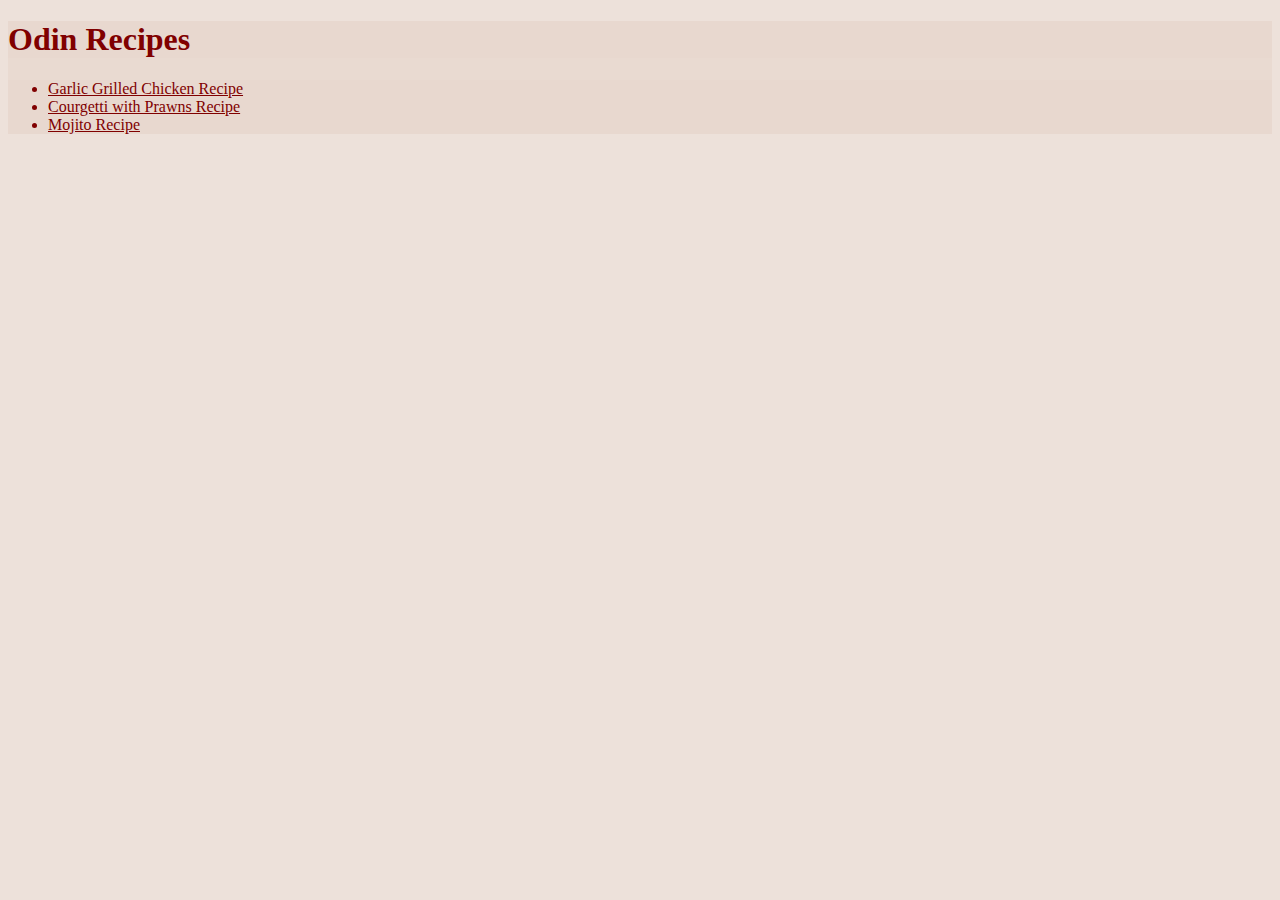
<file: index.html>
<!DOCTYPE html>
<html lang="en">
<head>
    <meta charset="UTF-8">
    <meta http-equiv="X-UA-Compatible" content="IE=edge">
    <meta name="viewport" content="width=device-width, initial-scale=1.0">
    <link rel="stylesheet" href="recipes/styles.css">
    <title>Odin Recipes</title>
</head>
<body>
    <h1>Odin Recipes</h1>
    <ul>
      <li><a href="recipes/Garlic-Grilled-Chicken.html">Garlic Grilled Chicken Recipe</a></li> 
      <li><a href="recipes/courgetti-with-prawns.html">Courgetti with Prawns Recipe</a></li> 
      <li><a href="recipes/mojitos.html">Mojito Recipe</a></li> 
      

    </ul>

</body>
</html>
</file>
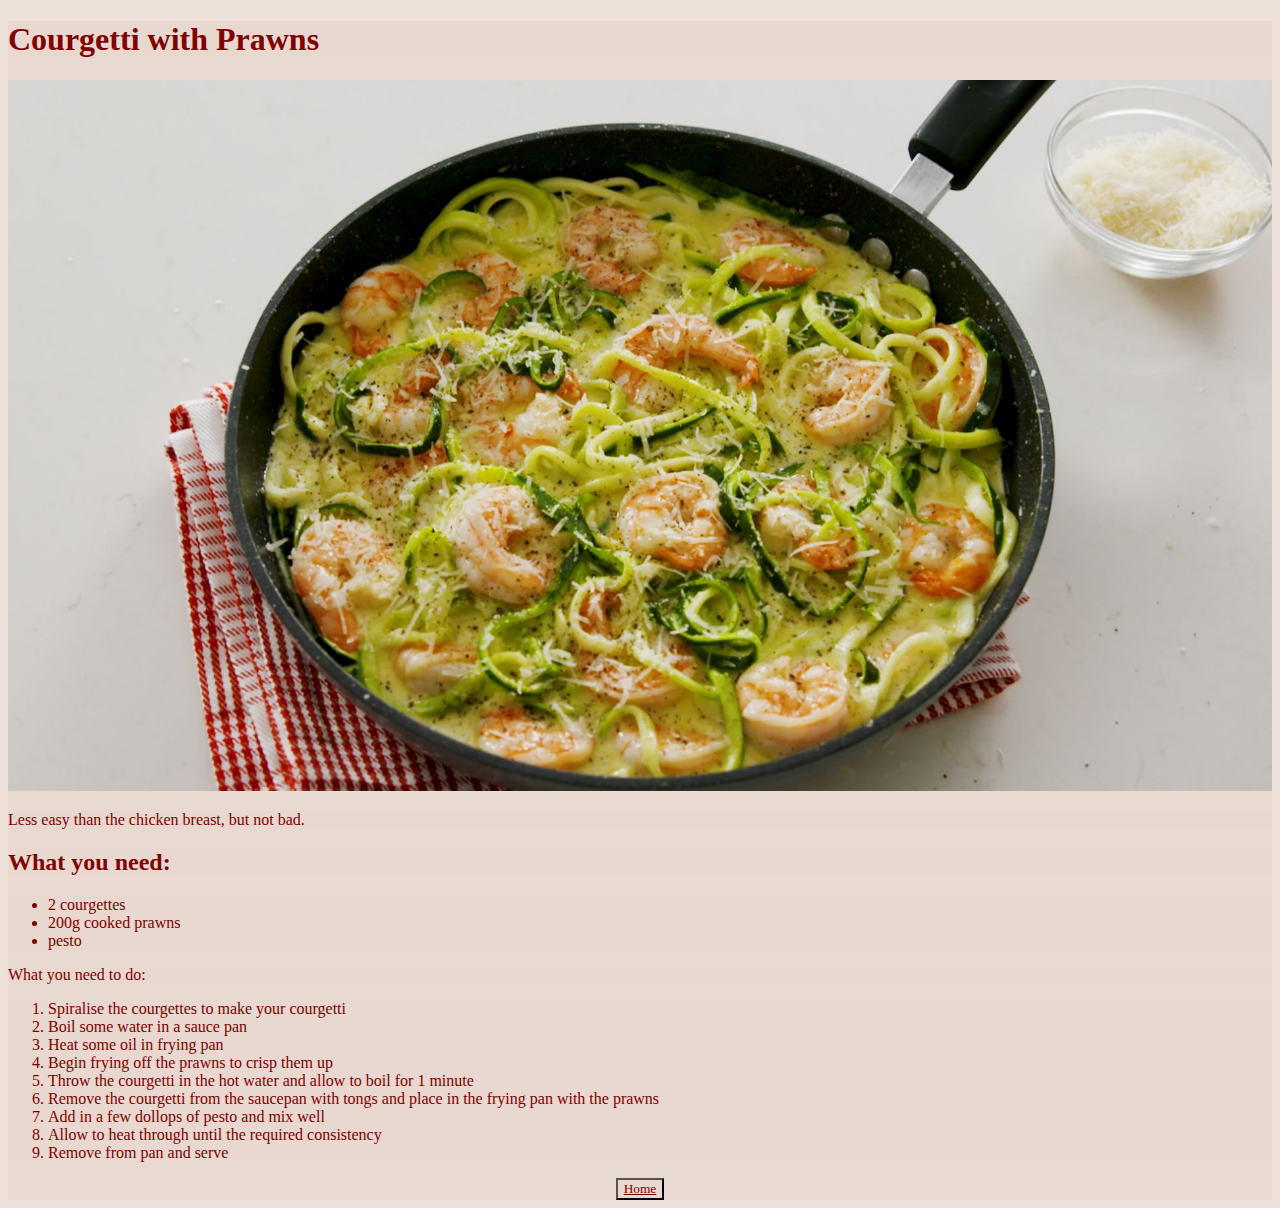
<file: recipes/courgetti-with-prawns.html>
<!DOCTYPE html>
<html lang="en">
<head>
    <meta charset="UTF-8">
    <meta http-equiv="X-UA-Compatible" content="IE=edge">
    <meta name="viewport" content="width=device-width, initial-scale=1.0">
    <link rel="stylesheet" type="text/css" href="styles.css"/>
    <title>Courgetti with Prawns Recipe</title>
</head>
<body>
    <h1>Courgetti with Prawns</h1>

    <img src="../images/courgetti with prawns.jpg" alt="Courgetti with prawns image">

    <p>Less easy than the chicken breast, but not bad.</p>
    <h2>What you need:</h2>
    <ul>
        <li>2 courgettes</li> 
        <li>200g cooked prawns</li>
        <li>pesto</li>

    </ul>

    <p>What you need to do:</p>
    <ol>
        <li>Spiralise the courgettes to make your courgetti</li>
        <li>Boil some water in a sauce pan</li>
        <li>Heat some oil in frying pan</li>
        <li>Begin frying off the prawns to crisp them up</li>
        <li>Throw the courgetti in the hot water and allow to boil for 1 minute</li>
        <li>Remove the courgetti from the saucepan with tongs and place in the frying pan with the prawns</li>
        <li>Add in a few dollops of pesto and mix well</li>
        <li>Allow to heat through until the required consistency</li>
        <li>Remove from pan and serve</li>
    </ol>


    <a href="/">
        <button>Home</button>
    </a>
</body>
</html>
</file>
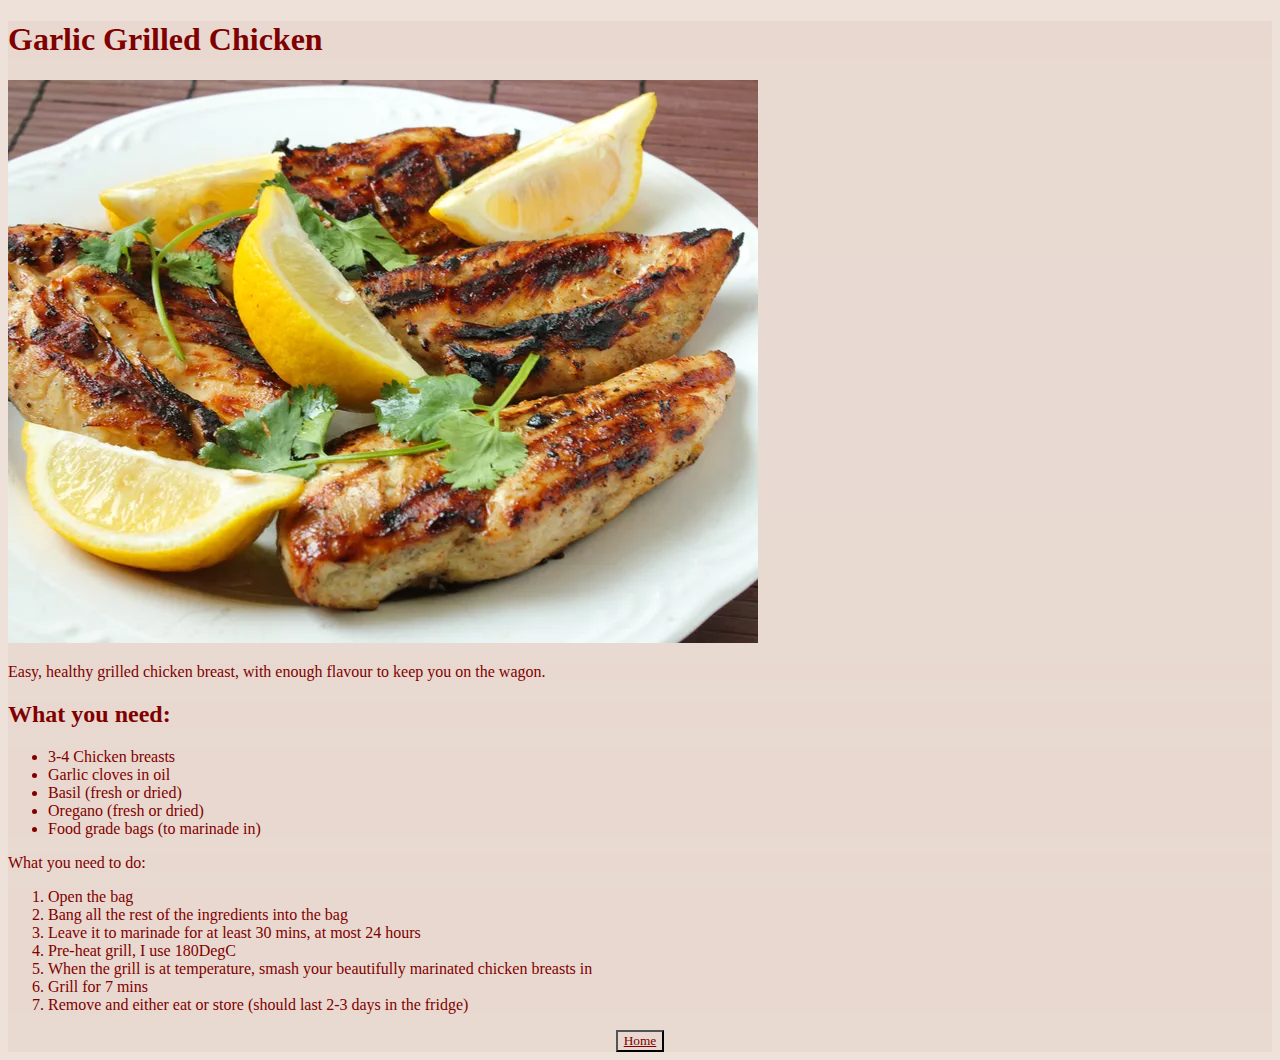
<file: recipes/Garlic-Grilled-Chicken.html>
<!DOCTYPE html>
<html lang="en">
<head>
    <meta charset="UTF-8">
    <meta http-equiv="X-UA-Compatible" content="IE=edge">
    <meta name="viewport" content="width=device-width, initial-scale=1.0">
    <link rel="stylesheet" type="text/css" href="styles.css"/>
    <title>Garlic Grilled Chicken Recipe</title>
</head>
<body>
    <h1>Garlic Grilled Chicken</h1>

    <img src="../images/garlic-chicken" alt="Garlic Grilled Chicken image">

    <p>Easy, healthy grilled chicken breast, with enough flavour to keep you on the wagon.</p>

    <h2>What you need:</h2>
    <ul>
        <li>3-4 Chicken breasts </li> 
        <li>Garlic cloves in oil</li>
        <li>Basil (fresh or dried)</li>
        <li>Oregano (fresh or dried)</li>
        <li>Food grade bags (to marinade in)</li>
    </ul>

    <p>What you need to do:</p>
    <ol>
        <li>Open the bag</li>
        <li>Bang all the rest of the ingredients into the bag</li>
        <li>Leave it to marinade for at least 30 mins, at most 24 hours </li>
        <li>Pre-heat grill, I use 180DegC </li>
        <li>When the grill is at temperature, smash your beautifully marinated chicken breasts in </li>
        <li>Grill for 7 mins</li>
        <li>Remove and either eat or store (should last 2-3 days in the fridge)</li>
    </ol>


    <a href="/">
        <button>Home</button>
    </a>
</body>
</html>
</file>
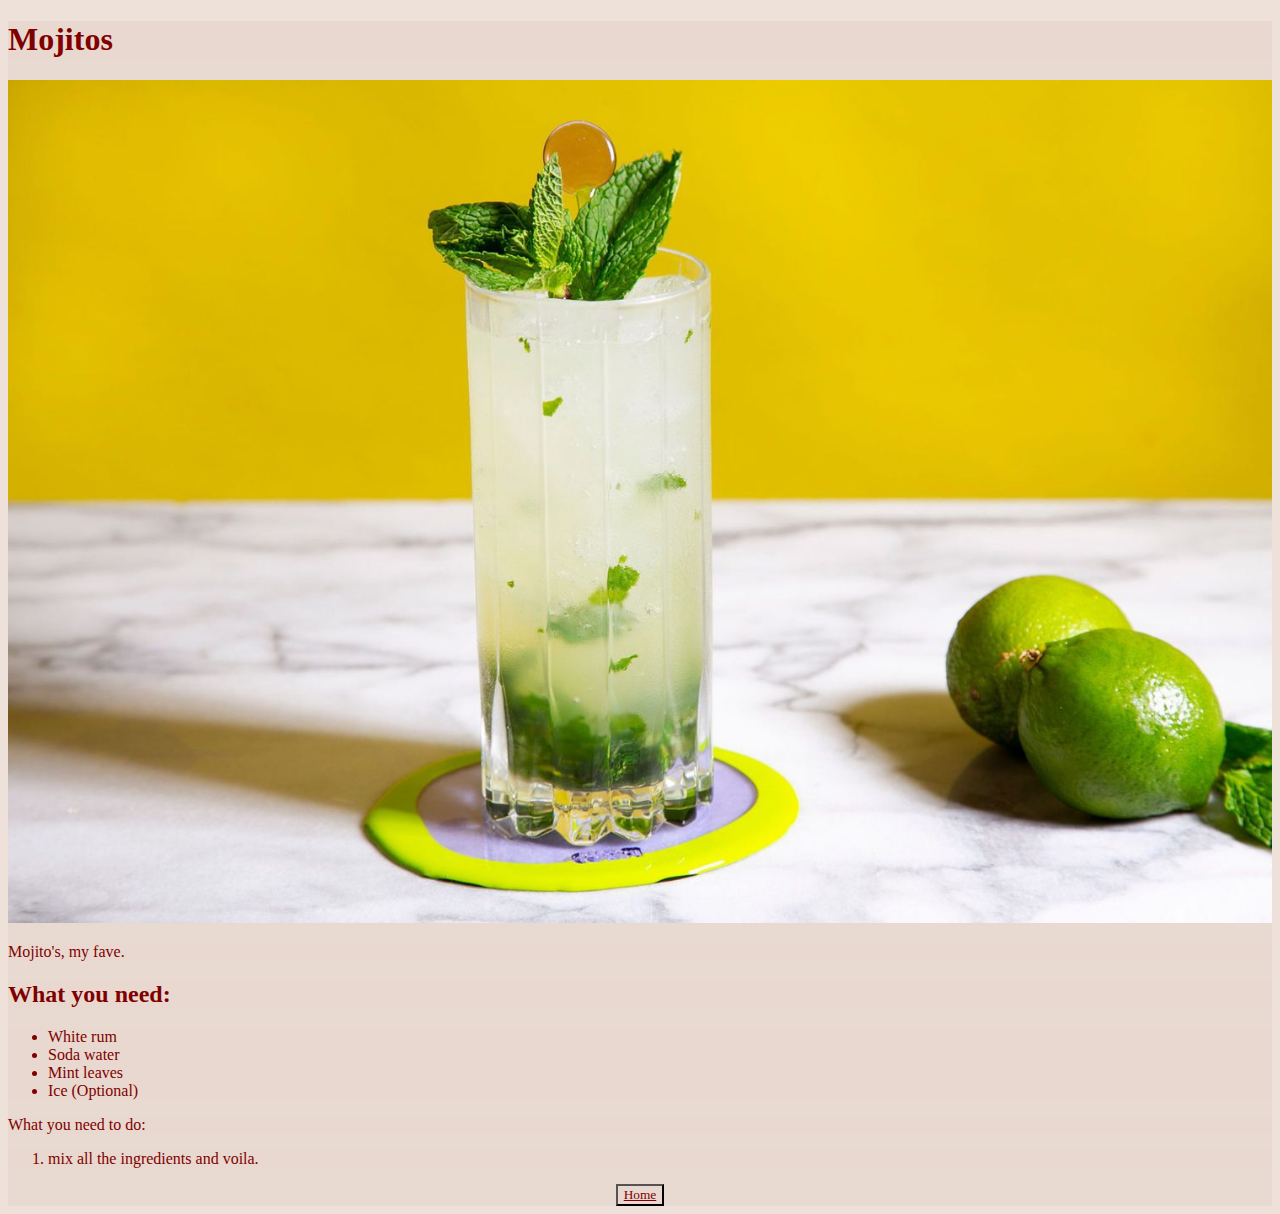
<file: recipes/mojitos.html>
<!DOCTYPE html>
<html lang="en">
<head>
    <meta charset="UTF-8">
    <meta http-equiv="X-UA-Compatible" content="IE=edge">
    <meta name="viewport" content="width=device-width, initial-scale=1.0">
    <link rel="stylesheet" type="text/css" href="styles.css"/>
    <title>Mojitos Recipe</title>
</head>
<body>
    <h1>Mojitos</h1>

    <img src="../images/mojito.jpg" alt="Mojitos image">

    <p> Mojito's, my fave.</p>

    <h2>What you need:</h2>
    <ul>
        <li>White rum </li> 
        <li>Soda water</li>
        <li>Mint leaves</li>
        <li>Ice (Optional)</li>
    </ul>

    <p>What you need to do:</p>
    <ol>
        <li>mix all the ingredients and voila.</li>

    </ol>

    <a href="/">
        <button>Home</button>
    </a>
</body>
</html>
</file>
<file: recipes/styles.css>
/* styles.css */

* {
    color: maroon;
    background-color: rgba(231, 215, 207, 0.76);
    font-family: Cambria, Cochin, Georgia, Times, 'Times New Roman', serif;
  }

  a:hover {
    color: black;
    font-weight: bold;
  }

  img {
    max-width: 100%;
    height: auto;
  }

  button {
    display: block;
    margin: auto;
  }
</file>
